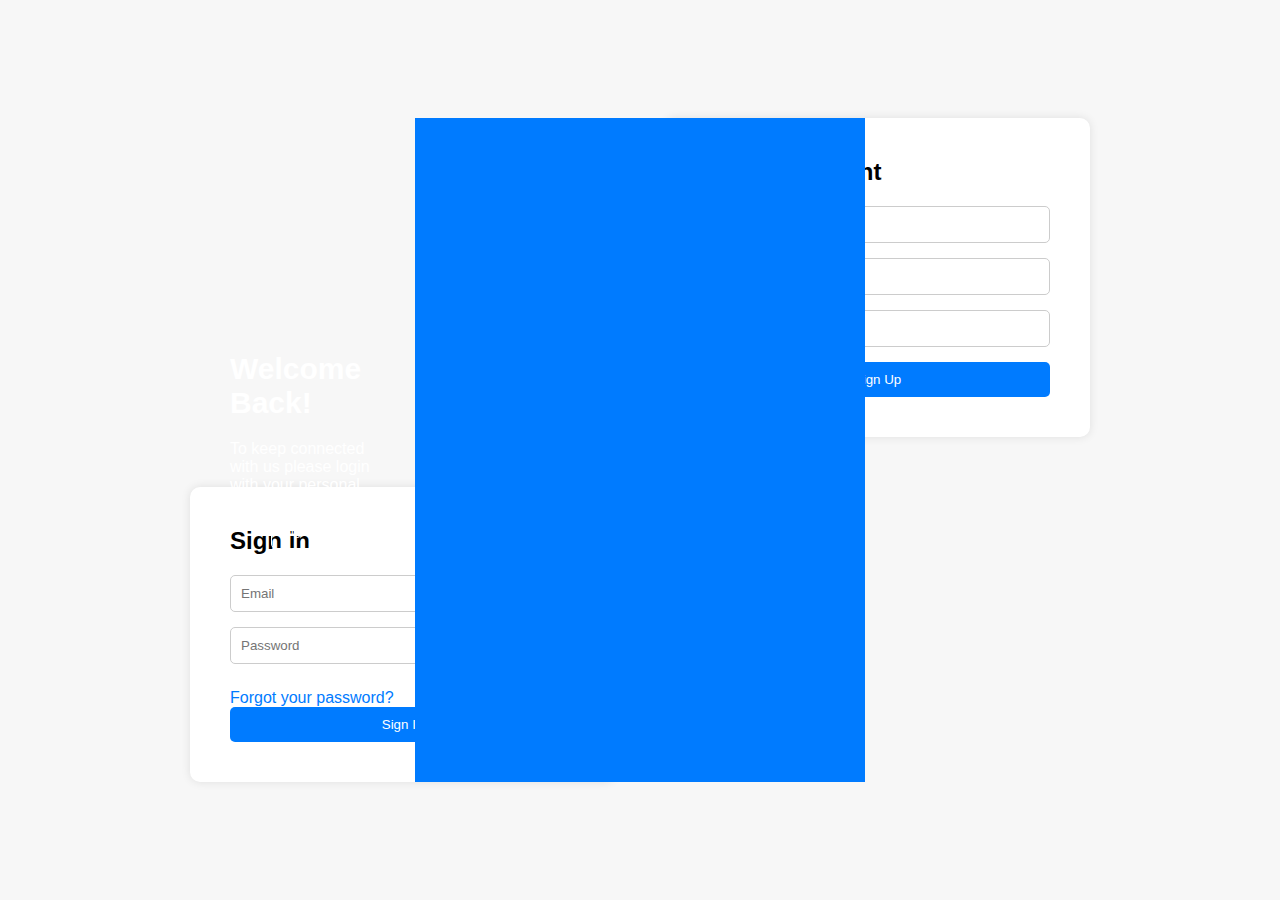
<file: Login And Sign Up/index.html>
<!DOCTYPE html>
<html lang="en">
<head>
  <meta charset="UTF-8">
  <meta name="viewport" content="width=device-width, initial-scale=1.0">
  <title>Login and Sign Up</title>
  <link rel="stylesheet" href="styles.css">
</head>
<body>
  <div class="container">
    <div class="form-container sign-up-container">
      <form action="#">
        <h1>Create Account</h1>
        <input type="text" placeholder="Username" required>
        <input type="email" placeholder="Email" required>
        <input type="password" placeholder="Password" required>
        <button>Sign Up</button>
      </form>
    </div>
    <div class="form-container sign-in-container">
      <form action="#">
        <h1>Sign in</h1>
        <input type="email" placeholder="Email" required>
        <input type="password" placeholder="Password" required>
        <a href="#">Forgot your password?</a>
        <button>Sign In</button>
      </form>
    </div>
    <div class="overlay-container">
      <div class="overlay">
        <div class="overlay-panel overlay-left">
          <h1>Welcome Back!</h1>
          <p>To keep connected with us please login with your personal info</p>
          <button class="ghost" id="signIn">Sign In</button>
        </div>
      </div>
    </div>
  </div>

  <script src="script.js"></script>
</body>
</html>
</file>
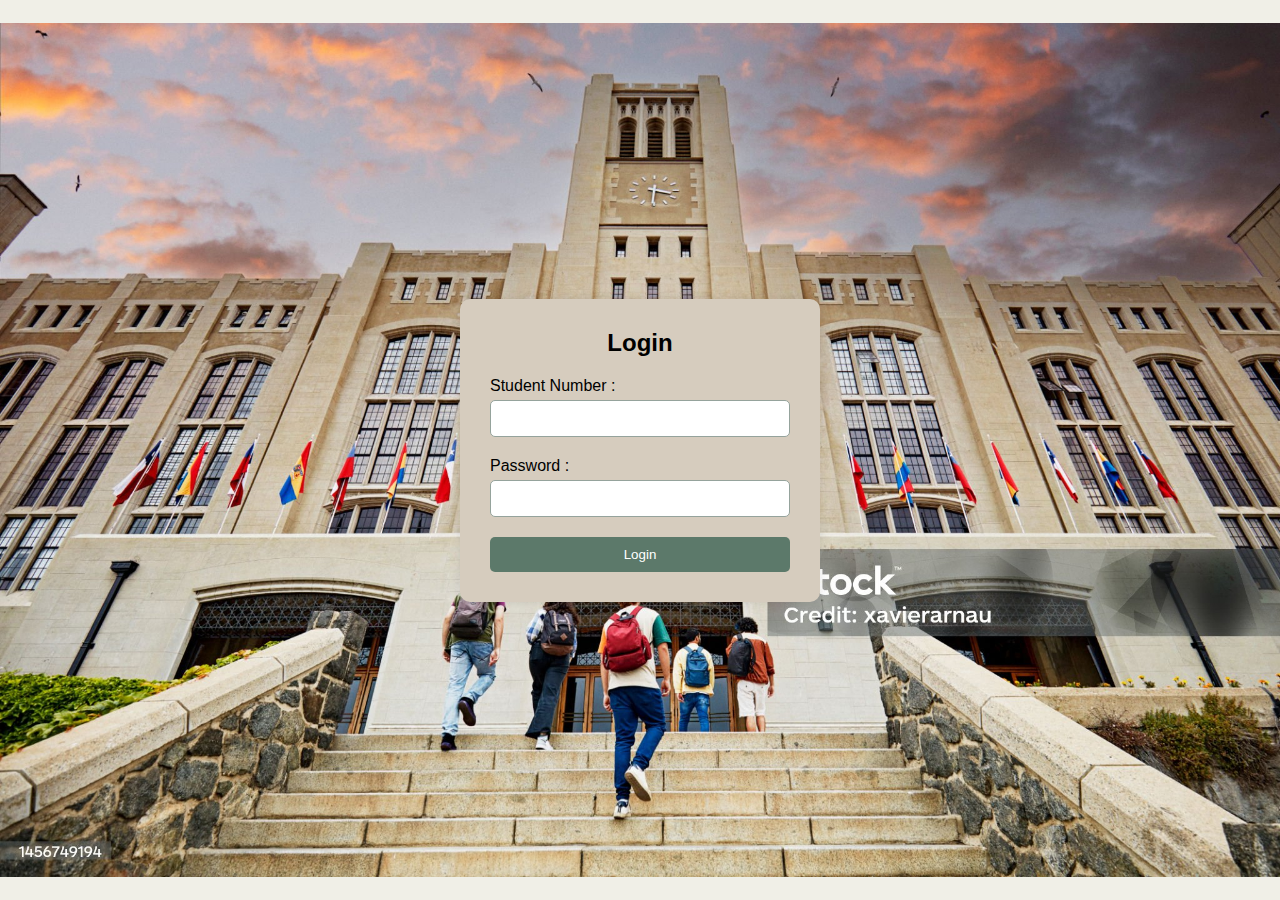
<file: Login/login.html>
<!DOCTYPE html>
<html lang="en">
<head>
  <meta charset="UTF-8">
  <meta name="viewport" content="width=device-width, initial-scale=1.0">
  <title>Login</title>
  <link rel="stylesheet" href="styles.css">
</head>
<body>
 
  <div class="container">
    <form class="login-form">
      <h2>Login</h2>
      <div class="input-group">
        <label for="username">Student Number :</label>
        <input type="text" id="username" name="username" required>
      </div>
      <div class="input-group">
        <label for="password">Password :</label>
        <input type="password" id="password" name="password" required>
      </div>
      <button type="submit">Login</button>
    </form>
  </div>
</body>
</html>
</file>
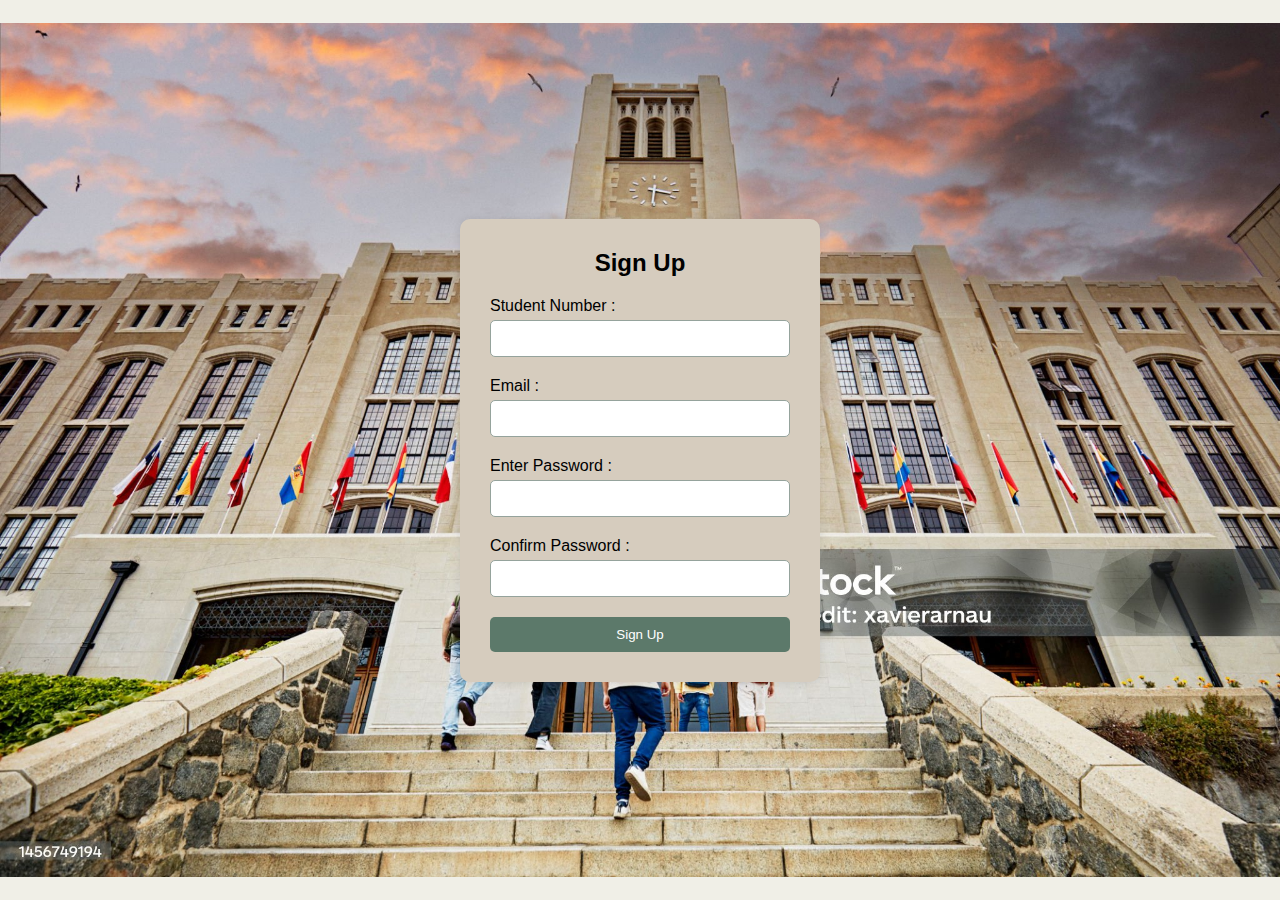
<file: Sign Up/signUp.html>
<!DOCTYPE html>
<html lang="en">
<head>
  <meta charset="UTF-8">
  <meta name="viewport" content="width=device-width, initial-scale=1.0">
  <title>Sign Up</title>
  <link rel="stylesheet" href="styles.css">
</head>
<body>
  <div class="container">
    <form class="signup-form">
      <h2>Sign Up</h2>
      <div class="input-group">
        <label for="student-number">Student Number :</label>
        <input type="text" id="student-number" name="student-number" required>
      </div>
      <div class="input-group">
        <label for="email">Email :</label>
        <input type="email" id="email" name="email" required>
      </div>
      <div class="input-group">
        <label for="password">Enter Password :</label>
        <input type="password" id="password" name="password" required>
      </div>
      <div class="input-group">
        <label for="confirm-password">Confirm Password :</label>
        <input type="password" id="confirm-password" name="confirm-password" required>
      </div>
      <button type="submit">Sign Up</button>
    </form>
  </div>
</body>
</html>
</file>
<file: Login And Sign Up/styles.css>
* {
  margin: 0;
  padding: 0;
  box-sizing: border-box;
}

body {
  background-color: #f7f7f7;
  font-family: Arial, sans-serif;
  display: flex;
  justify-content: center;
  align-items: center;
  height: 100vh;
}

.container {
  position: relative;
  width: 100%;
  max-width: 900px;
  display: grid;
  grid-template-columns: repeat(2, 1fr);
  gap: 50px;
}

.form-container {
  background-color: #fff;
  padding: 40px;
  border-radius: 10px;
  box-shadow: 0 0 10px rgba(0, 0, 0, 0.1);
}

.sign-in-container {
  grid-column: 1 / span 1;
}

.sign-up-container {
  grid-column: 2 / span 1;
}

form {
  display: flex;
  flex-direction: column;
}

h1 {
  font-size: 24px;
  margin-bottom: 20px;
}

input {
  padding: 10px;
  margin-bottom: 15px;
  border-radius: 5px;
  border: 1px solid #ccc;
  outline: none;
}

button {
  padding: 10px;
  background-color: #007bff;
  color: #fff;
  border: none;
  border-radius: 5px;
  cursor: pointer;
  transition: background-color 0.3s ease;
}

button:hover {
  background-color: #0056b3;
}

a {
  text-decoration: none;
  color: #007bff;
  margin-top: 10px;
}

.overlay-container {
  position: absolute;
  top: 0;
  left: 50%;
  width: 50%;
  height: 100%;
  transform: translateX(-50%);
  display: flex;
  justify-content: center;
  align-items: center;
}

.overlay {
  position: relative;
  width: 100%;
  height: 100%;
  background-color: #007bff;
  display: flex;
  justify-content: space-between;
  align-items: center;
  transition: transform 0.6s ease;
}

.overlay-panel {
  position: absolute;
  top: 0;
  width: 50%;
  height: 100%;
  display: flex;
  flex-direction: column;
  justify-content: center;
  align-items: center;
  padding: 0 40px;
  color: #fff;
}

.overlay-left {
  transform: translateX(-100%);
}

.overlay-right {
  transform: translateX(0%);
}

.overlay-panel h1 {
  font-size: 30px;
  margin-bottom: 20px;
}

.ghost {
  background-color: transparent;
  border: 1px solid #fff;
  color: #fff;
}

@media screen and (max-width: 700px) {
  .container {
    grid-template-columns: 1fr;
  }

  .overlay-container {
    width: 100%;
  }

  .overlay {
    flex-direction: column;
  }

  .overlay-panel {
    width: 100%;
  }
}
</file>
<file: Login/styles.css>
* {
  margin: 0;
  padding: 0;
  box-sizing: border-box;
}

body {
  font-family: Arial, sans-serif;
  background-color: #f0efe7; /* Cream */
  display: flex;
  justify-content: center;
  align-items: center;
  height: 100vh;
  background-image : url(Login-Background.jpg);
  background-size : 100% ;
  background-repeat : no-repeat;
  background-position : center ;
}

.container {
  max-width: 400px;
  padding: 20px;
  width : 400px ;
}
	

.login-form {
  background-color: #d6ccbe; /* Light Gold */
  padding: 30px;
  border-radius: 10px;
  box-shadow: 0 0 10px rgba(0, 0, 0, 0.1);
}

h2 {
  margin-bottom: 20px;
  text-align: center;
}

.input-group {
  margin-bottom: 20px;
}

.input-group label {
  display: block;
  margin-bottom: 5px;
}

.input-group input {
  width: 100%;
  padding: 10px;
  border-radius: 5px;
  border: 1px solid #95a39c; /* Green Grey */
}

button {
  width: 100%;
  padding: 10px;
  background-color: #5c796a; /* Lighter Green */
  color: #ffffff; /* White */
  border: none;
  border-radius: 5px;
  cursor: pointer;
  transition: background-color 0.3s ease;
  po
}

button:hover {
  background-color: #436955; /* Darker shade of Lighter Green */
  height : 45px;
}
</file>
<file: Sign Up/styles.css>
* {
  margin: 0;
  padding: 0;
  box-sizing: border-box;
}

body {
  font-family: Arial, sans-serif;
  background-color: #f0efe7; /* Cream */
  display: flex;
  justify-content: center;
  align-items: center;
  height: 100vh;
  background-image : url(Login-Background.jpg);
  background-size : 100% ;
  background-repeat : no-repeat;
background-position : center ;  
}

.container {
  max-width: 400px;
  padding: 20px;
  width : 400px;
}

.signup-form {
  background-color: #d6ccbe; /* Light Gold */
  padding: 30px;
  border-radius: 10px;
  box-shadow: 0 0 10px rgba(0, 0, 0, 0.1);
}

h2 {
  margin-bottom: 20px;
  text-align: center;
}

.input-group {
  margin-bottom: 20px;
}

.input-group label {
  display: block;
  margin-bottom: 5px;
}

.input-group input {
  width: 100%;
  padding: 10px;
  border-radius: 5px;
  border: 1px solid #95a39c; /* Green Grey */
}

button {
  width: 100%;
  padding: 10px;
  background-color: #5c796a; /* Lighter Green */
  color: #ffffff; /* White */
  border: none;
  border-radius: 5px;
  cursor: pointer;
  transition: background-color 0.3s ease;
  position : center-left ;
}

button:hover {
  background-color: #436955; /* Darker shade of Lighter Green */
  height : 40px;
   position : center ;
}
</file>
